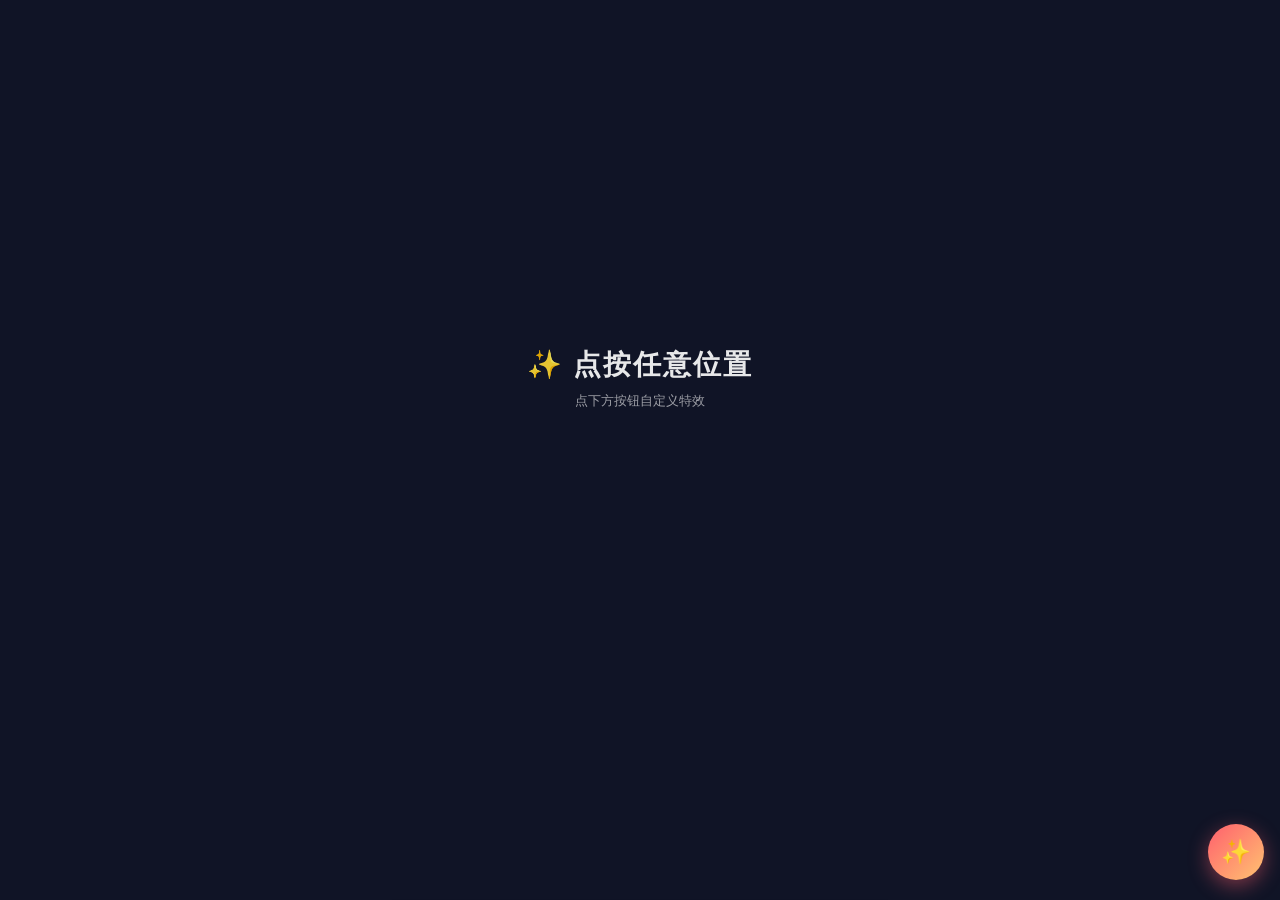
<file: index.html>
<!DOCTYPE html>
<html lang="zh-CN">
<head>
<meta charset="utf-8">
<meta name="viewport" content="width=device-width, initial-scale=1.0, viewport-fit=cover">
<meta name="theme-color" content="#101426">
<title>浮光画布 LumaCanvas</title>
<link rel="stylesheet" href="./style.css">
</head>
<body>
<div id="stage">
  <canvas id="bgCanvas"></canvas>
  <canvas id="fxCanvas"></canvas>
  <div id="hint">
    <span class="hint-title">✨ 点按任意位置</span>
    <span class="hint-sub">点下方按钮自定义特效</span>
  </div>
</div>

<button id="fab" aria-label="打开特效设置">✨</button>

<div id="panel" class="hidden" role="dialog" aria-label="特效设置" aria-modal="false">
  <div class="panel-head">
    <span class="panel-title">特效设置</span>
    <button id="collapseBtn" aria-label="收起设置">▾</button>
  </div>

  <section>
    <h2>点击特效</h2>
    <div id="fxList" class="chips"></div>
    <div id="fxParams" class="params"></div>
  </section>

  <section>
    <h2>背景颜色</h2>
    <div id="colorList" class="swatches"></div>
  </section>

  <section>
    <h2>背景特效</h2>
    <div id="bgList" class="chips"></div>
    <div id="bgParams" class="params"></div>
  </section>

  <section>
    <h2>滑动特效</h2>
    <div id="swipeList" class="chips"></div>
    <div id="swipeParams" class="params"></div>
  </section>

  <a class="panel-foot" href="https://github.com/oksummer/LumaCanvas" target="_blank" rel="noopener noreferrer">
    <svg class="gh" viewBox="0 0 16 16" width="16" height="16" aria-hidden="true"><path fill="currentColor" d="M8 0C3.58 0 0 3.58 0 8c0 3.54 2.29 6.53 5.47 7.59.4.07.55-.17.55-.38 0-.19-.01-.82-.01-1.49-2.01.37-2.53-.49-2.69-.94-.09-.23-.48-.94-.82-1.13-.28-.15-.68-.52-.01-.53.63-.01 1.08.58 1.23.82.72 1.21 1.87.87 2.33.66.07-.52.28-.87.51-1.07-1.78-.2-3.64-.89-3.64-3.95 0-.87.31-1.59.82-2.15-.08-.2-.36-1.02.08-2.12 0 0 .67-.21 2.2.82.64-.18 1.32-.27 2-.27s1.36.09 2 .27c1.53-1.04 2.2-.82 2.2-.82.44 1.1.16 1.92.08 2.12.51.56.82 1.27.82 2.15 0 3.07-1.87 3.75-3.65 3.95.29.25.54.73.54 1.48 0 1.07-.01 1.93-.01 2.2 0 .21.15.46.55.38A8.01 8.01 0 0 0 16 8c0-4.42-3.58-8-8-8z"/></svg>
    反馈 | 联系作者
  </a>
</div>

<script src="./fx.js"></script>
<script src="./bg.js"></script>
<script src="./app.js"></script>
</body>
</html>
</file>
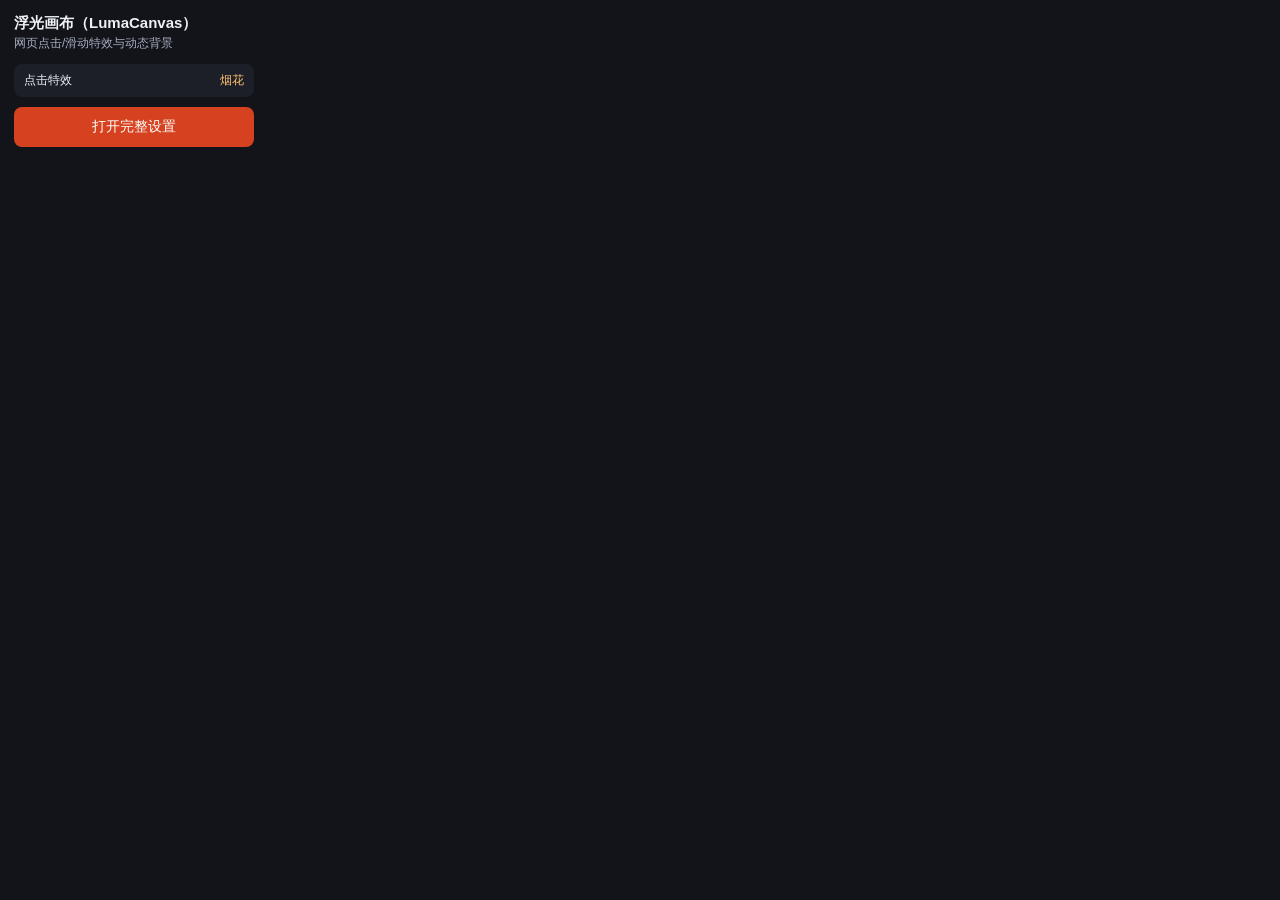
<file: popup.html>
<!DOCTYPE html>
<html lang="zh-CN">
<head>
<meta charset="utf-8">
<title>浮光画布</title>
<style>
  body { width: 240px; margin: 0; padding: 14px; font-family: "PingFang SC", "Microsoft YaHei", sans-serif; background: #12141a; color: #eef0f8; }
  h1 { font-size: 15px; margin: 0 0 2px; }
  p { font-size: 12px; color: #a6adbd; margin: 0 0 12px; }
  .row { display: flex; justify-content: space-between; font-size: 12px; background: #1c1f27; border-radius: 8px; padding: 8px 10px; margin-bottom: 10px; }
  .row b { color: #ffc371; font-weight: 500; }
  button { width: 100%; height: 40px; border: 0; border-radius: 8px; background: #d6421f; color: #fff; font-size: 14px; cursor: pointer; }
  button:active { transform: scale(.97); }
</style>
</head>
<body>
<h1>浮光画布（LumaCanvas）</h1>
<p>网页点击/滑动特效与动态背景</p>
<div class="row"><span>点击特效</span><b id="fx">…</b></div>
<button id="open">打开完整设置</button>
<script src="popup.js"></script>
</body>
</html>
</file>
<file: style.css>
* { margin: 0; padding: 0; box-sizing: border-box; -webkit-tap-highlight-color: transparent; }

html, body {
  width: 100%;
  height: 100%;
  overflow: hidden;
  overscroll-behavior: none;
  font-family: "PingFang SC", "HarmonyOS Sans SC", "Microsoft YaHei", sans-serif;
  background: #101426;
}

#stage {
  position: fixed;
  inset: 0;
  touch-action: none;
}

#stage canvas {
  position: absolute;
  inset: 0;
  width: 100%;
  height: 100%;
  display: block;
}

#fxCanvas { pointer-events: none; }

#hint {
  position: absolute;
  left: 50%;
  top: 42%;
  transform: translate(-50%, -50%);
  display: flex;
  flex-direction: column;
  align-items: center;
  gap: 8px;
  color: rgba(255, 255, 255, .9);
  text-align: center;
  pointer-events: none;
  transition: opacity .5s ease;
}
#hint.dark { color: rgba(20, 24, 40, .9); }
#hint.gone { opacity: 0; }
.hint-title { font-size: 22px; font-weight: 700; letter-spacing: 2px; }
.hint-sub { font-size: 13px; opacity: .65; }

/* 悬浮按钮 */
#fab {
  position: fixed;
  right: 16px;
  bottom: calc(20px + env(safe-area-inset-bottom, 0px));
  width: 56px;
  height: 56px;
  border: none;
  border-radius: 50%;
  font-size: 24px;
  color: #fff;
  background: linear-gradient(135deg, #ff5f6d, #ffc371);
  box-shadow: 0 6px 20px rgba(255, 95, 109, .45);
  cursor: pointer;
  z-index: 30;
  transition: transform .15s ease;
}
#fab:active { transform: scale(.9); }

/* 设置抽屉 */
#panel {
  position: fixed;
  left: 0;
  right: 0;
  bottom: 0;
  z-index: 40;
  max-height: 72vh;
  overflow-y: auto;
  -webkit-overflow-scrolling: touch;
  padding: 14px 16px calc(20px + env(safe-area-inset-bottom, 0px));
  border-radius: 20px 20px 0 0;
  background: rgba(18, 20, 34, .97);
  color: #eef0f8;
  box-shadow: 0 -8px 40px rgba(0, 0, 0, .4);
  transition: transform .28s cubic-bezier(.22, 1, .36, 1);
}
#panel.hidden { transform: translateY(110%); }

.panel-head {
  display: flex;
  align-items: center;
  justify-content: space-between;
  margin-bottom: 6px;
}
.panel-title { font-size: 16px; font-weight: 700; letter-spacing: 1px; }
#collapseBtn {
  border: none;
  background: rgba(255, 255, 255, .12);
  color: #eef0f8;
  width: 32px;
  height: 32px;
  border-radius: 50%;
  font-size: 16px;
  cursor: pointer;
}

section { margin-top: 14px; }
section h2 {
  font-size: 13px;
  font-weight: 600;
  color: rgba(238, 240, 248, .55);
  margin-bottom: 8px;
  letter-spacing: 1px;
}
section.hidden { display: none; }

.chips { display: flex; flex-wrap: wrap; gap: 8px; }
.chip {
  border: 1px solid rgba(255, 255, 255, .16);
  background: rgba(255, 255, 255, .07);
  color: #eef0f8;
  padding: 8px 14px;
  border-radius: 999px;
  font-size: 14px;
  cursor: pointer;
  transition: background .15s, border-color .15s, transform .1s;
}
.chip:active { transform: scale(.94); }
.chip.active {
  background: linear-gradient(135deg, #ff5f6d, #ffc371);
  border-color: transparent;
  color: #fff;
  font-weight: 600;
}
/* 选中 chip 的展开提示：二次点选进入参数设置 */
.chip .cv { display: none; margin-left: 4px; font-size: 10px; opacity: .85; }
.chip.active .cv { display: inline; }

.swatches { display: flex; flex-wrap: wrap; gap: 10px; align-items: center; }
.swatch {
  width: 34px;
  height: 34px;
  border-radius: 50%;
  border: 2px solid rgba(255, 255, 255, .25);
  cursor: pointer;
  padding: 0;
  position: relative;
}
.swatch.active { border-color: #ffc371; box-shadow: 0 0 0 2px rgba(255, 195, 113, .45); }
.swatch.active::after {
  content: "✓";
  position: absolute;
  inset: 0;
  display: flex;
  align-items: center;
  justify-content: center;
  font-size: 15px;
  color: #fff;
  text-shadow: 0 0 3px rgba(0, 0, 0, .8);
}

.swatch.none {
  background: transparent;
  border: 2px dashed rgba(255, 255, 255, .4);
  color: rgba(238, 240, 248, .7);
  font-size: 12px;
}
.swatch.none.active::after { content: none; }

#customColor {
  width: 34px;
  height: 34px;
  border: none;
  background: none;
  padding: 0;
  cursor: pointer;
}
#customColor::-webkit-color-swatch-wrapper { padding: 0; }
#customColor::-webkit-color-swatch { border: 2px dashed rgba(255, 255, 255, .4); border-radius: 50%; }

#textInput {
  width: 100%;
  border: 1px solid rgba(255, 255, 255, .18);
  background: rgba(255, 255, 255, .08);
  color: #fff;
  border-radius: 10px;
  padding: 10px 12px;
  font-size: 15px;
  outline: none;
}
#textInput:focus { border-color: #ffc371; }

.params { margin-top: 10px; display: flex; flex-direction: column; gap: 6px; }
.params.hidden { display: none; }
.panel-foot {
  display: flex; align-items: center; justify-content: center; gap: 6px;
  min-height: 44px; margin-top: 18px; padding: 10px 0 2px;
  font-size: 12px; color: rgba(238, 240, 248, .55); text-decoration: none;
}
.panel-foot:active { opacity: .7; }
.panel-foot .gh { opacity: .8; flex: none; }
.param-row { display: flex; align-items: center; gap: 10px; font-size: 12px; color: rgba(238, 240, 248, .75); }
.param-row span { width: 60px; flex: none; }
.param-row input[type="range"] { flex: 1; height: 28px; }
.param-row input[type="text"] {
  flex: 1; height: 32px; border: 1px solid rgba(255, 255, 255, .18);
  background: rgba(255, 255, 255, .08); color: #fff; border-radius: 8px; padding: 0 10px; font-size: 13px; outline: none;
}
.param-row input[type="text"]:focus { border-color: #ffc371; }
.param-row b { width: 40px; flex: none; text-align: right; font-weight: 500; color: #ffc371; font-variant-numeric: tabular-nums; }

@media (min-width: 760px) {
  #panel { max-width: 560px; left: 50%; transform: translateX(-50%); }
  #panel.hidden { transform: translate(-50%, 110%); }
  #hint .hint-title { font-size: 28px; }
}
</file>
